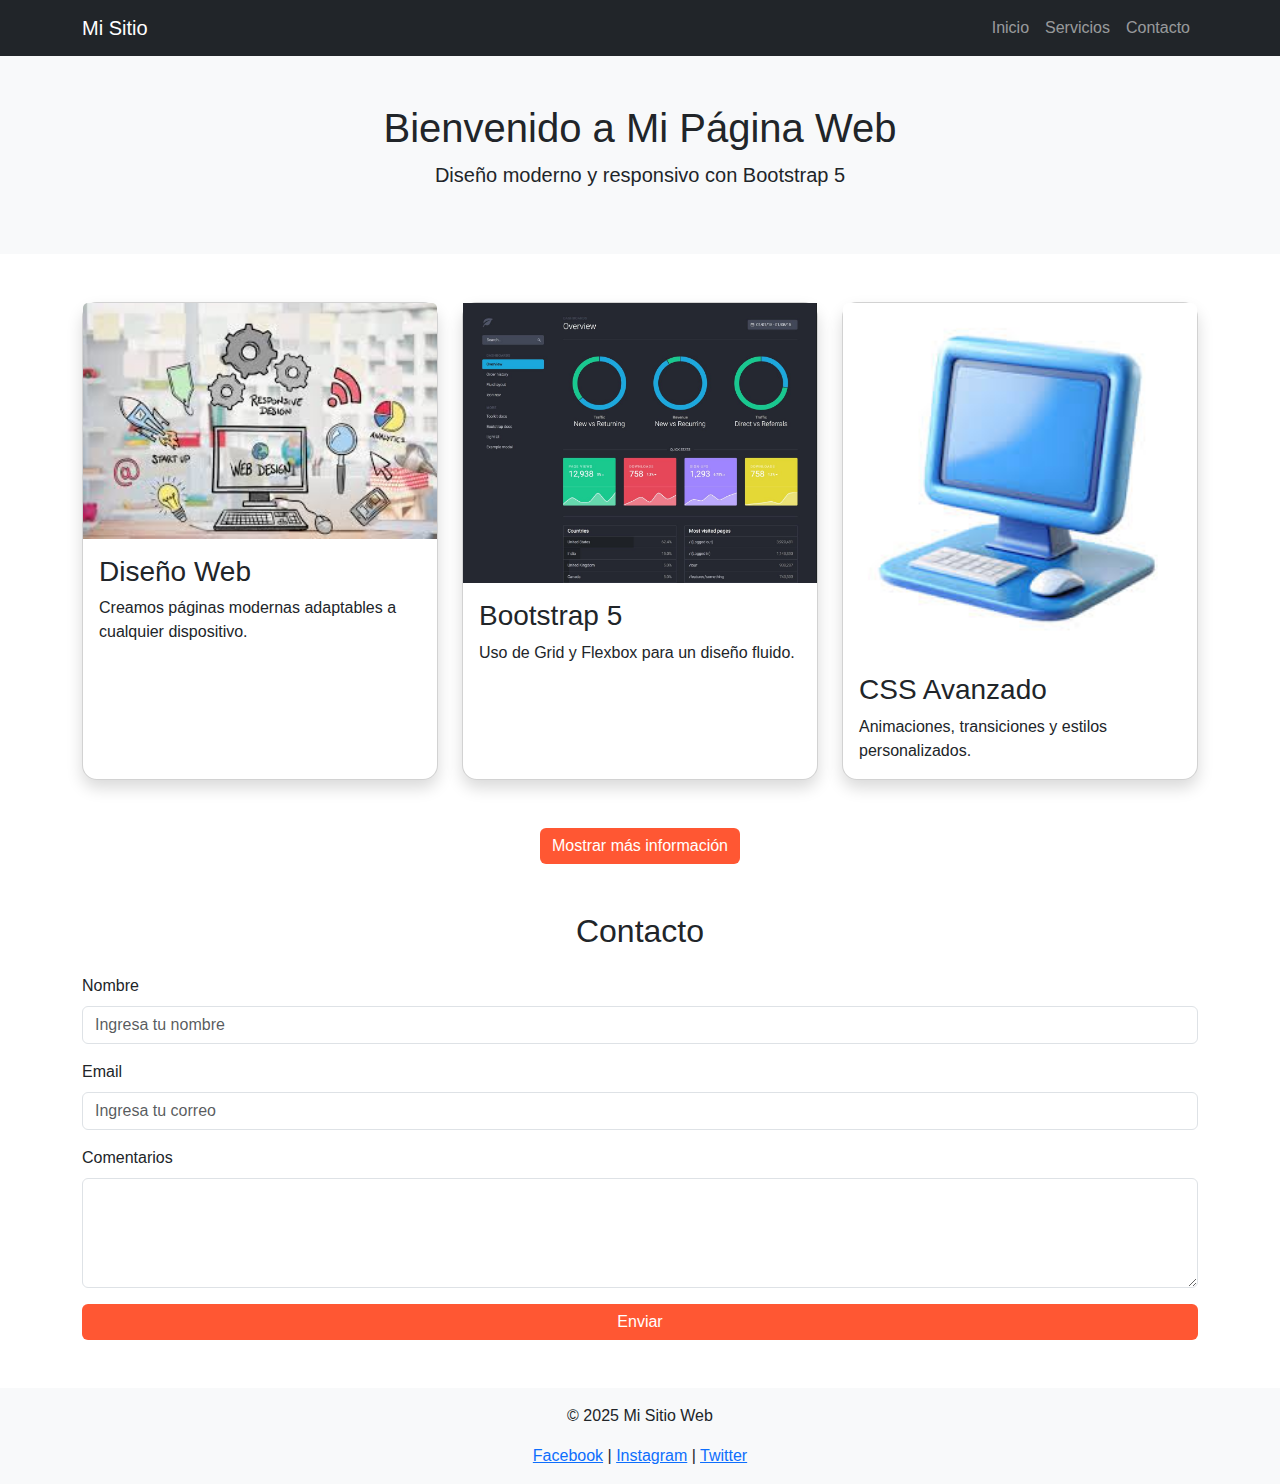
<file: index.html>
<!DOCTYPE html>
<html lang="es">
<head>
    <meta charset="UTF-8">
    <title>Mi Sitio Web con Bootstrap</title>
    <meta name="viewport" content="width=device-width, initial-scale=1">

    <!-- Bootstrap 5 CSS -->
    <link href="https://cdn.jsdelivr.net/npm/bootstrap@5.3.2/dist/css/bootstrap.min.css" rel="stylesheet">

    <!-- CSS personalizado -->
    <link rel="stylesheet" href="styles.css">
</head>
<body>

<!-- ================= NAVBAR ================= -->
<nav class="navbar navbar-expand-md navbar-dark bg-dark">
    <div class="container">
        <a class="navbar-brand" href="#">Mi Sitio</a>
        <button class="navbar-toggler" type="button" data-bs-toggle="collapse" data-bs-target="#menu">
            <span class="navbar-toggler-icon"></span>
        </button>

        <div class="collapse navbar-collapse" id="menu">
            <ul class="navbar-nav ms-auto">
                <li class="nav-item"><a class="nav-link" href="#">Inicio</a></li>
                <li class="nav-item"><a class="nav-link" href="#">Servicios</a></li>
                <li class="nav-item"><a class="nav-link" href="#">Contacto</a></li>
            </ul>
        </div>
    </div>
</nav>

<!-- ================= HEADER ================= -->
<header class="text-center p-5 bg-light">
    <h1>Bienvenido a Mi Página Web</h1>
    <p class="lead">Diseño moderno y responsivo con Bootstrap 5</p>
</header>

<!-- ================= SECCIÓN PRINCIPAL ================= -->
<section class="container my-5">
    <div class="row g-4">

        <!-- CARD 1 -->
        <div class="col-md-4">
            <div class="card shadow h-100">
                <img src="assets/img/image1.jpg" class="card-img-top img-fluid" alt="Imagen">
                <div class="card-body">
                    <h3 class="card-title">Diseño Web</h3>
                    <p class="card-text">Creamos páginas modernas adaptables a cualquier dispositivo.</p>
                </div>
            </div>
        </div>

        <!-- CARD 2 -->
        <div class="col-md-4">
            <div class="card shadow h-100">
                <img src="assets/img/image2.jpg" class="img-fluid" alt="Image 2">

                <div class="card-body">
                    <h3 class="card-title">Bootstrap 5</h3>
                    <p class="card-text">Uso de Grid y Flexbox para un diseño fluido.</p>
                </div>
            </div>
        </div>

        <!-- CARD 3 -->
        <div class="col-md-4">
            <div class="card shadow h-100">
                <img src="assets/img/image3.jpg" class="card-img-top img-fluid" alt="Imag 3">
                <div class="card-body">
                    <h3 class="card-title">CSS Avanzado</h3>
                    <p class="card-text">Animaciones, transiciones y estilos personalizados.</p>
                </div>
            </div>
        </div>

    </div>
</section>

<!-- ================= COLLAPSE ================= -->
<section class="container text-center mb-5">
    <button class="btn btn-primary" data-bs-toggle="collapse" data-bs-target="#infoExtra">
        Mostrar más información
    </button>

    <div class="collapse mt-3" id="infoExtra">
        <div class="card card-body">
            Este contenido se muestra y oculta usando el componente collapse de Bootstrap.
        </div>
    </div>
</section>

<!-- ================= FORMULARIO ================= -->
<section class="container mb-5">
    <h2 class="text-center mb-4">Contacto</h2>
    <form>
        <div class="mb-3">
            <label class="form-label">Nombre</label>
            <input type="text" class="form-control" placeholder="Ingresa tu nombre">
        </div>

        <div class="mb-3">
            <label class="form-label">Email</label>
            <input type="email" class="form-control" placeholder="Ingresa tu correo">
        </div>

        <div class="mb-3">
            <label class="form-label">Comentarios</label>
            <textarea class="form-control" rows="4"></textarea>
        </div>

        <button type="submit" class="btn btn-primary w-100">Enviar</button>
    </form>
</section>

<!-- ================= FOOTER ================= -->
<footer class="text-center bg-light p-3">
    <p>© 2025 Mi Sitio Web</p>
    <a href="#">Facebook</a> | <a href="#">Instagram</a> | <a href="#">Twitter</a>
</footer>

<!-- Bootstrap JS -->
<script src="https://cdn.jsdelivr.net/npm/bootstrap@5.3.2/dist/js/bootstrap.bundle.min.js"></script>
</body>
</html>
</file>
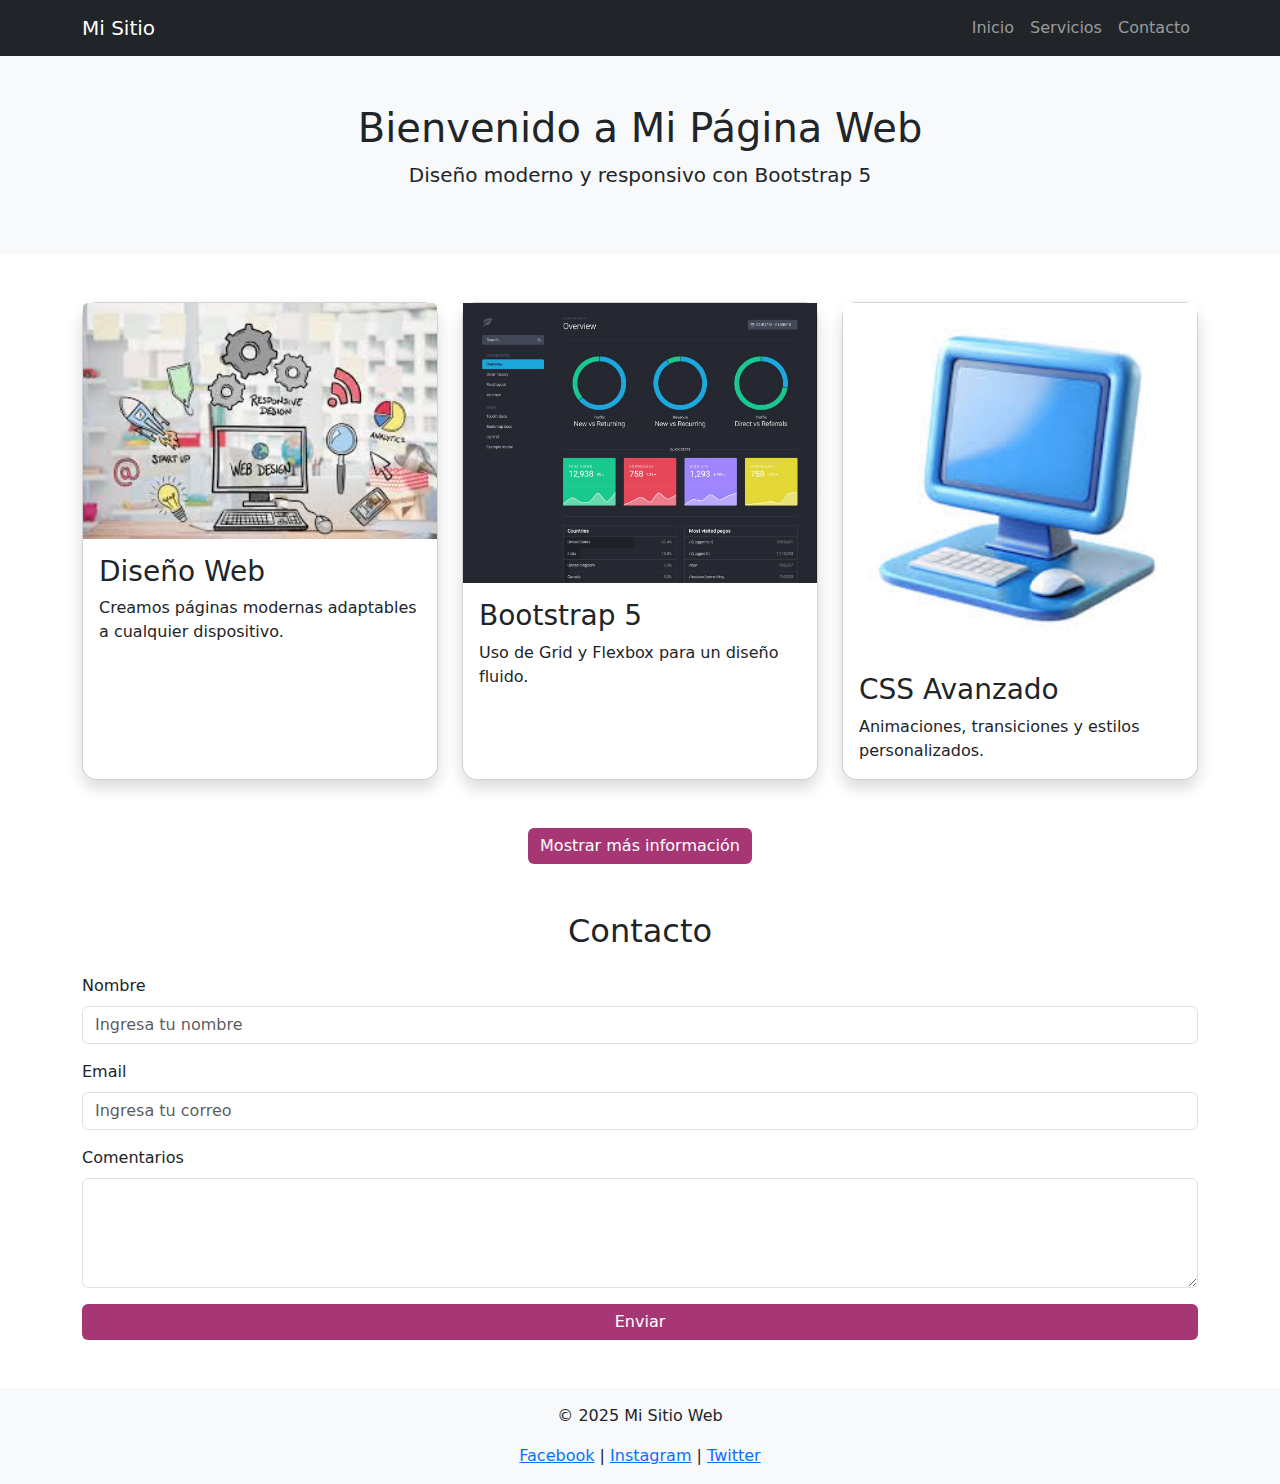
<file: mi-sitio-bootstrap/index.html>
<!DOCTYPE html>
<html lang="es">
<head>
    <meta charset="UTF-8">
    <title>Mi Sitio Web con Bootstrap</title>
    <meta name="viewport" content="width=device-width, initial-scale=1">

    <!-- Bootstrap 5 CSS -->
    <link href="https://cdn.jsdelivr.net/npm/bootstrap@5.3.2/dist/css/bootstrap.min.css" rel="stylesheet">

    <!-- CSS personalizado -->
    <link rel="stylesheet" href="styles.css">
</head>
<body>

<!-- ================= NAVBAR ================= -->
<nav class="navbar navbar-expand-md navbar-dark bg-dark">
    <div class="container">
        <a class="navbar-brand" href="#">Mi Sitio</a>
        <button class="navbar-toggler" type="button" data-bs-toggle="collapse" data-bs-target="#menu">
            <span class="navbar-toggler-icon"></span>
        </button>

        <div class="collapse navbar-collapse" id="menu">
            <ul class="navbar-nav ms-auto">
                <li class="nav-item"><a class="nav-link" href="#">Inicio</a></li>
                <li class="nav-item"><a class="nav-link" href="#">Servicios</a></li>
                <li class="nav-item"><a class="nav-link" href="#">Contacto</a></li>
            </ul>
        </div>
    </div>
</nav>

<!-- ================= HEADER ================= -->
<header class="text-center p-5 bg-light">
    <h1>Bienvenido a Mi Página Web</h1>
    <p class="lead">Diseño moderno y responsivo con Bootstrap 5</p>
</header>

<!-- ================= SECCIÓN PRINCIPAL ================= -->
<section class="container my-5">
    <div class="row g-4">

        <!-- CARD 1 -->
        <div class="col-md-4">
            <div class="card shadow h-100">
                <img src="assets/img/image1.jpg" class="card-img-top img-fluid" alt="Imagen">
                <div class="card-body">
                    <h3 class="card-title">Diseño Web</h3>
                    <p class="card-text">Creamos páginas modernas adaptables a cualquier dispositivo.</p>
                </div>
            </div>
        </div>

        <!-- CARD 2 -->
        <div class="col-md-4">
            <div class="card shadow h-100">
                <img src="assets/img/image2.jpg" class="img-fluid" alt="Image 2">

                <div class="card-body">
                    <h3 class="card-title">Bootstrap 5</h3>
                    <p class="card-text">Uso de Grid y Flexbox para un diseño fluido.</p>
                </div>
            </div>
        </div>

        <!-- CARD 3 -->
        <div class="col-md-4">
            <div class="card shadow h-100">
                <img src="assets/img/image3.jpg" class="card-img-top img-fluid" alt="Imag 3">
                <div class="card-body">
                    <h3 class="card-title">CSS Avanzado</h3>
                    <p class="card-text">Animaciones, transiciones y estilos personalizados.</p>
                </div>
            </div>
        </div>

    </div>
</section>

<!-- ================= COLLAPSE ================= -->
<section class="container text-center mb-5">
    <button class="btn btn-primary" data-bs-toggle="collapse" data-bs-target="#infoExtra">
        Mostrar más información
    </button>

    <div class="collapse mt-3" id="infoExtra">
        <div class="card card-body">
            Este contenido se muestra y oculta usando el componente collapse de Bootstrap.
        </div>
    </div>
</section>

<!-- ================= FORMULARIO ================= -->
<section class="container mb-5">
    <h2 class="text-center mb-4">Contacto</h2>
    <form>
        <div class="mb-3">
            <label class="form-label">Nombre</label>
            <input type="text" class="form-control" placeholder="Ingresa tu nombre">
        </div>

        <div class="mb-3">
            <label class="form-label">Email</label>
            <input type="email" class="form-control" placeholder="Ingresa tu correo">
        </div>

        <div class="mb-3">
            <label class="form-label">Comentarios</label>
            <textarea class="form-control" rows="4"></textarea>
        </div>

        <button type="submit" class="btn btn-primary w-100">Enviar</button>
    </form>
</section>

<!-- ================= FOOTER ================= -->
<footer class="text-center bg-light p-3">
    <p>© 2025 Mi Sitio Web</p>
    <a href="#">Facebook</a> | <a href="#">Instagram</a> | <a href="#">Twitter</a>
</footer>

<!-- Bootstrap JS -->
<script src="https://cdn.jsdelivr.net/npm/bootstrap@5.3.2/dist/js/bootstrap.bundle.min.js"></script>
</body>
</html>
</file>
<file: mi-sitio-bootstrap/styles.css>
/* Botón personalizado */
.btn-primary {
    background-color: #a73774;
    border: none;
    transition: transform 0.3s ease, box-shadow 0.3s ease;
}

.btn-primary:hover {
    transform: scale(1.05);
    box-shadow: 0 8px 20px rgba(83, 43, 156, 0.3);
}

/* Animación en tarjetas */
.card {
    border-radius: 15px;
    transition: transform 0.3s ease;
}

.card:hover {
    transform: translateY(-10px);
}

/* Media Query personalizada */
@media (max-width: 768px) {
    header {
        background-color: #ffefe6;
    }

    footer {
        background-color: #ffe0d1;
    }
}
</file>
<file: styles.css>
body {
  font-family: Arial, sans-serif;
}

/* Personalización Bootstrap */
.btn-primary {
  background-color: #ff5733;
  border: none;
  transition: transform 0.3s ease, background-color 0.3s ease;
}

.btn-primary:hover {
  background-color: #e64a19;
  transform: scale(1.08);
}

/* Animación cards */
.card {
  border-radius: 15px;
  box-shadow: 0 4px 10px rgba(0,0,0,0.15);
  transition: transform 0.3s ease;
}

.card:hover {
  transform: translateY(-8px);
}

/* Media Query propia */
@media (max-width: 576px) {
  header {
    background-color: #ffe5d9;
  }
}
</file>
